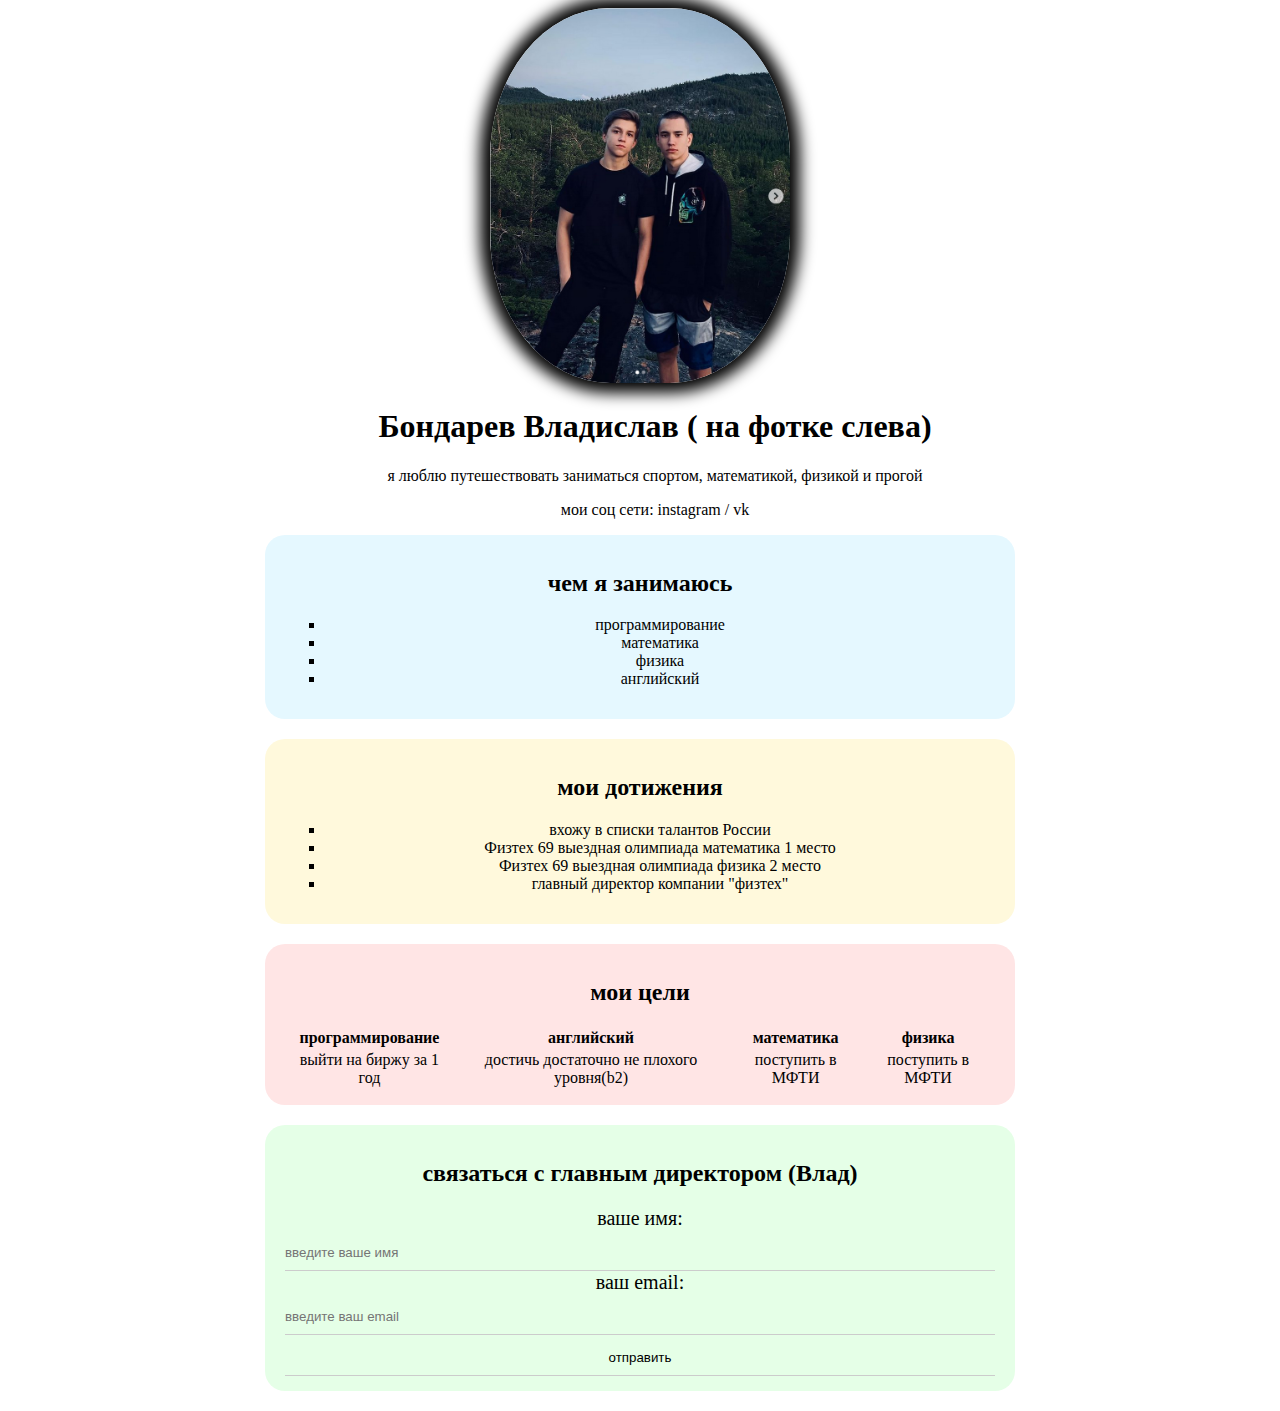
<file: index.html>
<!DOCTYPE html>
<html lang="en">

<head>
    <meta charset="UTF-8">
    <meta http-equiv="X-UA-Compatible" content="IE=edge">
    <meta name="viewport" content="width=device-width, initial-scale=1.0">
    <title>мой сайт</title>
    <link rel="stylesheet" href="index.css">
</head>

<body>
<div class="main">
    <div class="text">
        <img src="me.png" alt="ошибка загрузки картинки" width="300px">
        <div class="info-text">
            <h1>Бондарев Владислав ( на фотке слева)</h1>
            <p>я люблю путешествовать заниматься спортом, математикой, физикой и прогой</p>
            <p>
                мои соц сети: <a href="https://www.instagram.com/professor_mamura/" target="_blank">instagram</a>
                /
                <a href="https://www.vk.com/id377242559" target="_blank">vk</a>
            </p>
        </div>
    </div>

    <div class="card bg-blue">
        <div class="director">
            <h2>чем я занимаюсь</h2>
        </div>    
            <ul>
                <li>программирование</li>
                <li>математика</li>
                <li>физика</li>
                <li>английский</li>
            </ul>
    </div>
    
    <div class="card bg-yellow">
        <div class="director">
            <h2>мои дотижения</h2>
        </div>
            <ul>
                <li>вхожу в списки талантов России</li>
                <li>Физтех 69 выездная олимпиада математика 1 место</li>
                <li>Физтех 69 выездная олимпиада физика 2 место</li>
                <li>главный директор компании "физтех"</li>
            </ul>
    </div>

    <div class="card bg-red">
        <div class="director">
            <h2>мои цели</h2>
        </div>
        <table >
            <tr>
                <th>программирование</th>
                <th>английский </th>
                <th>математика</th>
                <th>физика</th>
            </tr>
            <tr>
                <td>выйти на биржу за 1 год</td>
                <td>достичь достаточно не плохого уровня(b2) </td>
                <td>поступить в МФТИ</td>
                <td>поступить в МФТИ</td>
            </tr>
        </table>
    </div>

    <div class="card bg-green car">
        <div class="director">
            <h2>связаться с главным директором (Влад)</h2>
        </div>
        <label for="name">ваше имя: </label>
        <input type="text" id="name" placeholder="введите ваше имя">
        <br>
        <label for="email">ваш email: </label>
        <input type="email" id="email" placeholder="введите ваш email">
        <br>
        <input type="submit" value="отправить">
    </div>
</div>
</body>


</html>
</file>
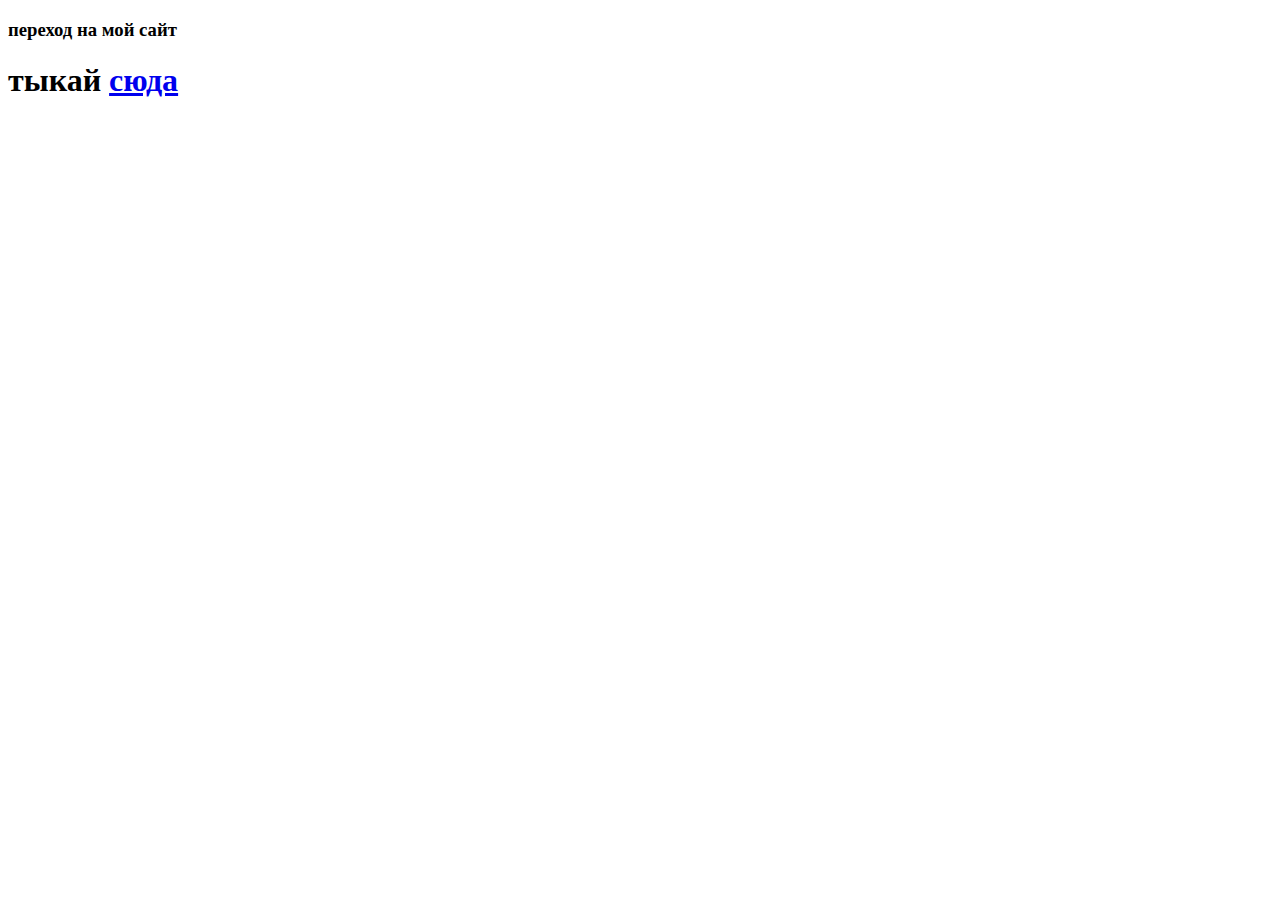
<file: href.html>
<!DOCTYPE html>
<html lang="en">
<head>
    <meta charset="UTF-8">
    <meta http-equiv="X-UA-Compatible" content="IE=edge">
    <meta name="viewport" content="width=device-width, initial-scale=1.0">
    <title>Document</title>
</head>
<body>
    <h3>переход на мой сайт</h3>
    <h1>
        тыкай <a href="index.html">сюда</a>
    </h1>
</body>
</html>
</file>
<file: index.css>
a {
    color: black;
    text-decoration: none;
}

a:visited {
    color: blue
}

a:active {
    color: blue;
}

a:hover {
    text-decoration: underline;
}

.main {
    margin: auto;
    max-width: 750px;
}

.card {
    margin-bottom: 20px;
    border-radius: 20px;
    padding: 15px 20px;
}

.bg-yellow {
    background-color: #fff9dc;
}

.bg-green {
    background-color: #e5ffe7;
}

.bg-red {
    background-color: #ffe5e5;
}

.bg-blue {
    background-color: #e5f8ff;
}

li {
    list-style: square;
}

.director {
    text-align: center;
}

.car label {
    display: block;
    font-size: 20px;
}

.car input{
    width: 100%;
    border: none;
    border-bottom: 1px solid#ccc;
    outline: none;
    padding: 15px 0px 10px;
    background:transparent;
}
img{
    border-radius: 40%;
    box-shadow: 0px 0px 15px 10px #000;
}

/* .text{
    display: flex;
    margin-bottom: 20px;
} */

.info-text{
    margin-left: 30px;
}

/* @media(max-width:650px) { */
    .main{
        text-align: center;
        display: block;
    }
</file>
